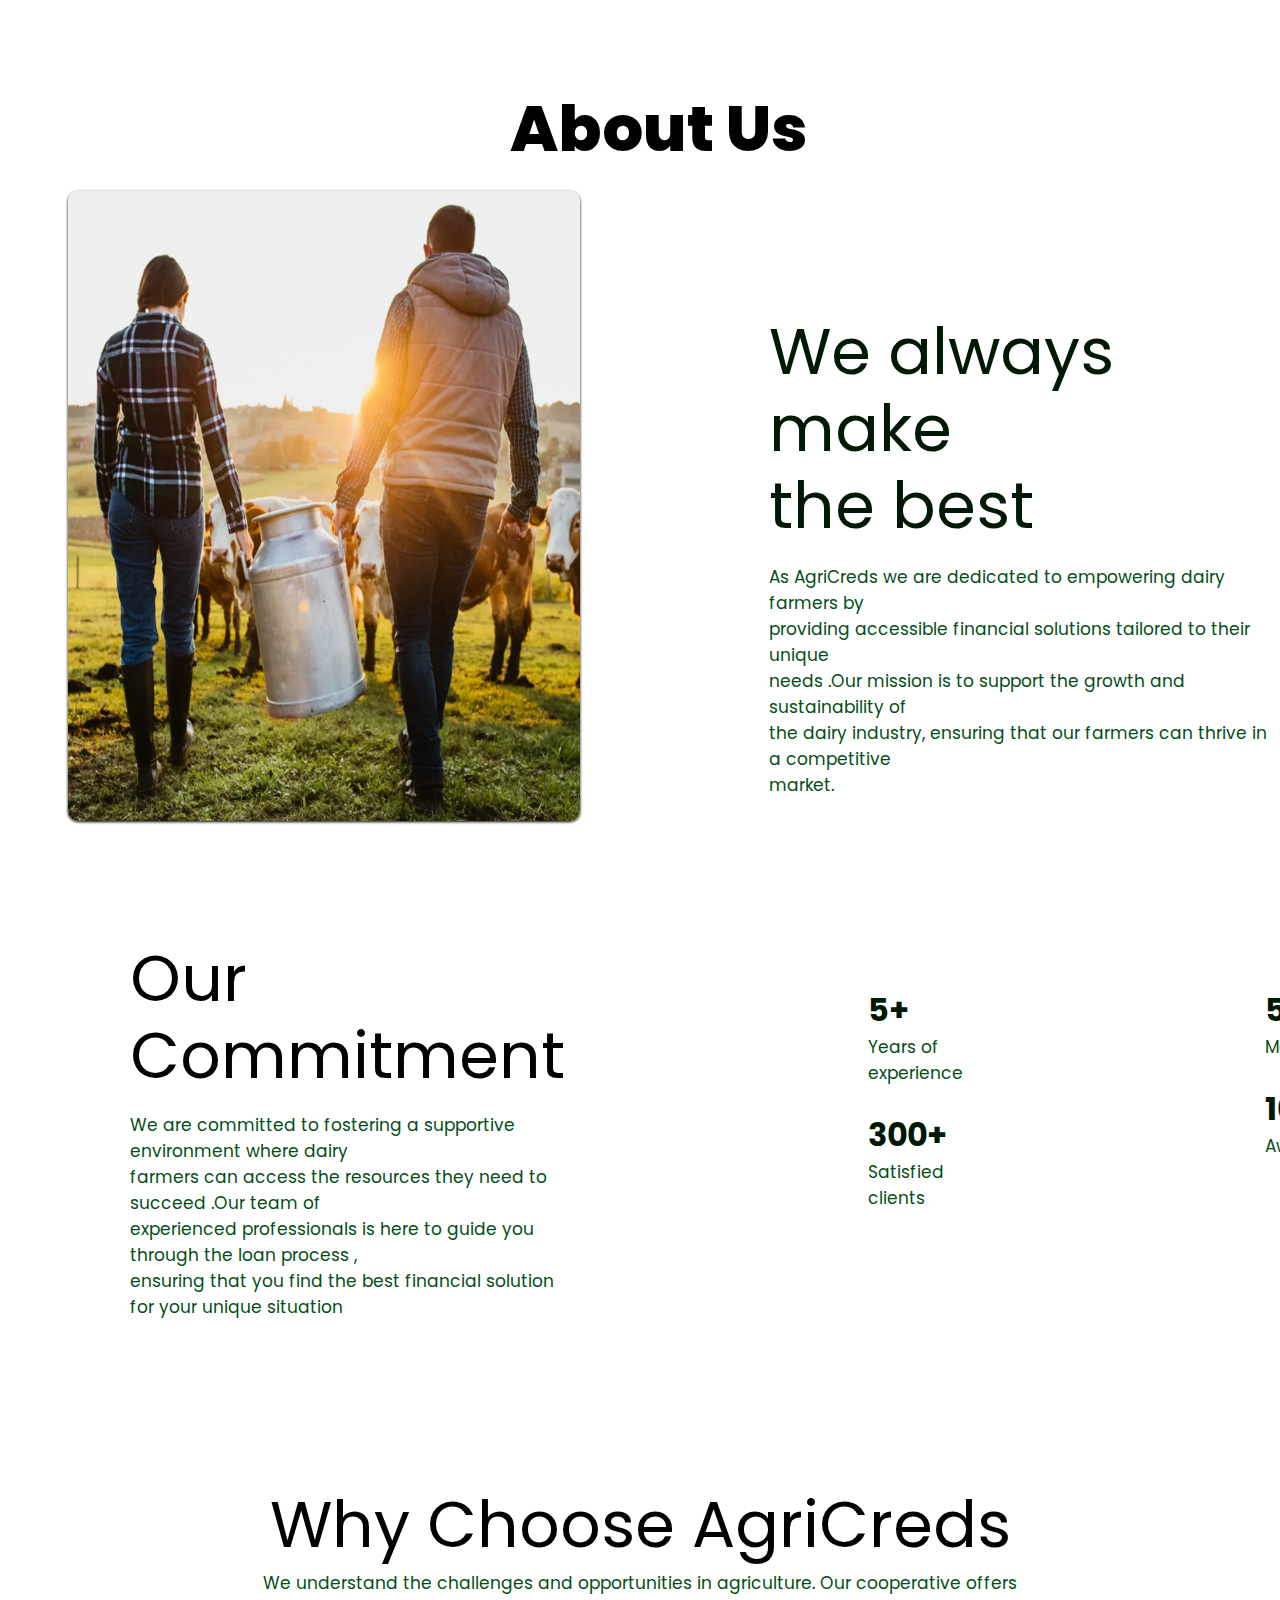
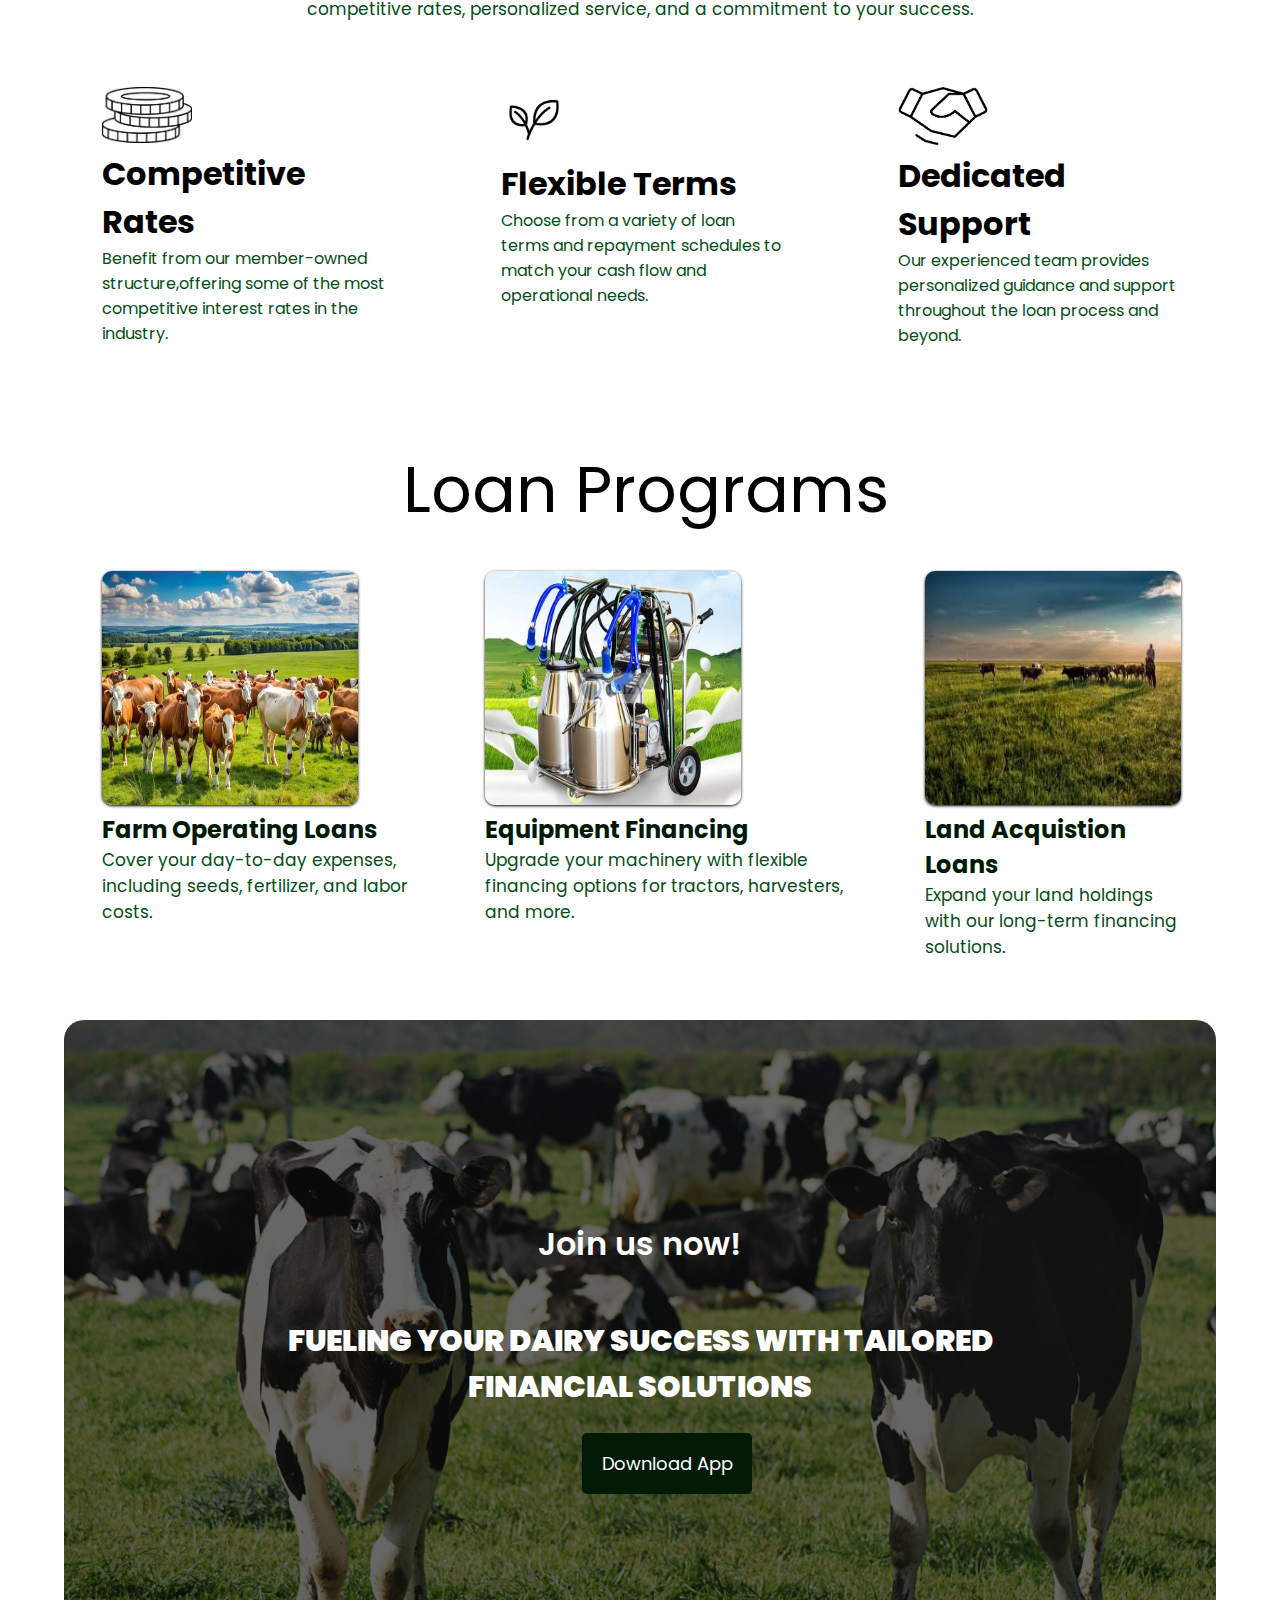
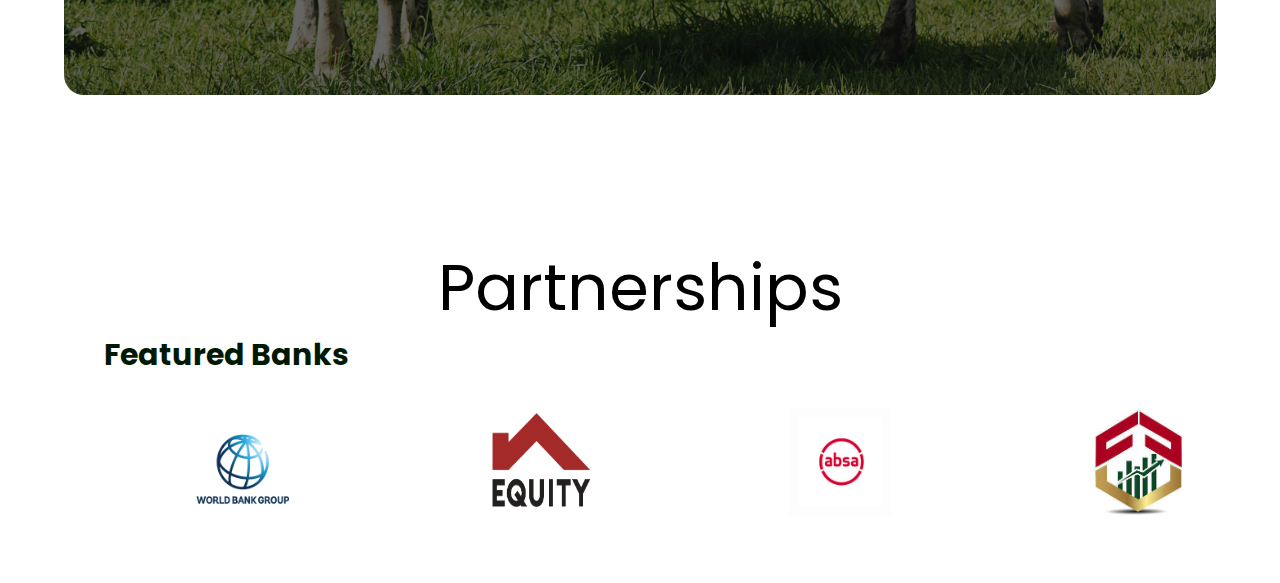
<file: about_us.html>
<!DOCTYPE html>
<html lang="en">
<head>
    <meta charset="UTF-8">
    <meta name="viewport" content="width=device-width, initial-scale=1.0">
    <title>Document</title>
    <link rel="stylesheet" href="about_us.css">
    <link rel="stylesheet" href="https://cdnjs.cloudflare.com/ajax/libs/font-awesome/4.7.0/css/font-awesome.min.css">
    <link rel="stylesheet" href="https://cdnjs.cloudflare.com/ajax/libs/font-awesome/6.7.2/css/all.min.css">
    <title>AgriCreds</title>
</head>
<body>
      
       
    <section class="about-us" id="about-us">
        <h1>About Us</h1>
        <div class="making-best">
            <div class="image">
                <img src="images/holding.webp" alt="">
            </div>
            <div class="best">
                <h2>We always make <br>the best</h2>
                <p>As AgriCreds we are dedicated to empowering dairy farmers by<br>
                    providing accessible financial solutions tailored to their unique<br>
                    needs .Our mission is to support the growth and sustainability of <br>
                    the dairy industry, ensuring that our farmers can thrive in a competitive<br> market.</p>
            </div>
        </div>
        <div class="commitment" id="commitment">
            <div class="commitments">
                <h1>Our Commitment</h1>
                <p>We are committed to fostering a supportive
                    environment where dairy<br> farmers can access
                    the resources they need to succeed .Our team
                    of<br> experienced professionals is here to guide you
                    through the loan process ,<br>ensuring that you find
                    the best financial solution for your unique situation</p>
            </div>
            <div class="experiences">
                <div class="exp1">
                    <div class="years">
                        <h2>5+</h2>
                        <p>Years of experience</p>
                    </div><br>
                    <div class="clients">
                        <h2>300+</h2>
                        <p>Satisfied clients</p>
                    </div>
                </div>
                <div class="exp2">
                    <div class="members">
                        <h2>500+</h2>
                        <p>Members</p>
                    </div><br>
                    <div class="awards">
                        <h2>10+</h2>
                        <p>Awards</p>
                    </div>
                </div>
            </div>
        </div>
    </section>
    <section class=why-chose-agricreds id="whyus">
        <div class="agricreds">
            <h1>Why Choose AgriCreds</h1>
            <p>We understand the challenges and opportunities in agriculture. Our cooperative offers <br>
                competitive rates, personalized service, and a commitment to your success.</p>
        </div>
        <div class="about">
            <div class="rates">
                <img src="images/coins.jpg" alt="">
                <div>
                    <h1>Competitive Rates</h1>
                    <p>Benefit from our member-owned structure,offering some of the most competitive
                        interest rates in the industry.</p>
                </div>
            </div>
            <div class="terms">
                <div class="leafy">
                <img src="images/leaf-like.jpg" alt="">
                </div>
                <div>
                    <h1>Flexible Terms</h1>
                    <p>Choose from a variety of loan terms and repayment schedules to match your cash flow
                        and operational needs.</p>
                </div>
            </div>
            <div class="support">
                <img src="images/hands.png" alt="">
                <div>
                    <h1>Dedicated Support</h1>
                    <p>Our experienced team provides personalized guidance and support throughout the
                        loan process and beyond.</p>
                </div>
            </div>
        </div>
    </section>
    <section class="loan-programs" id="loans">
        <h1>Loan Programs</h1>
        <div class="loan-program">
            <div class="loans">
                <img src="images/cow.jpg" alt="">
                <div class="loan">
                    <h2>Farm Operating Loans</h2>
                    <p>Cover your day-to-day expenses, including seeds, fertilizer, and labor costs.</p>
                </div>
            </div>
            <div class="financing">
                <img src="images/milking-machine.png" alt="">
                <div class="finance">
                    <h2>Equipment Financing</h2>
                    <p>Upgrade your machinery with flexible financing options for tractors, harvesters, and more.</p>
                </div>
            </div>
            <div class="land-loans">
                <img src="images/cows.jpeg" alt="">
                <div class="land-loan">
                    <h2>Land Acquistion Loans</h2>
                    <p>Expand your land holdings with our long-term financing solutions.</p>
                </div>
            </div>
        </div>
    </section>
    <section class="download-app">
        <h3>Join us now!</h3>
        <p>FUELING YOUR DAIRY SUCCESS WITH TAILORED<br>
            FINANCIAL SOLUTIONS</p>
        <button>Download App</button>
    </section>
    <section class="partnerships" id="partnership">
        <h1>Partnerships</h1>
        <h2>Featured Banks</h2>
        <div class="images">
            <img src="images/074215e7326c03b2508ceaf97ce156c4.png" alt="" width="150px">
            <img src="images/equity.png" alt="">
            <img src="images/absa.png" alt="">
            <img src="images/cooperative.jpeg" alt="">
        </div>
    </section>
</body>
</html>
</file>
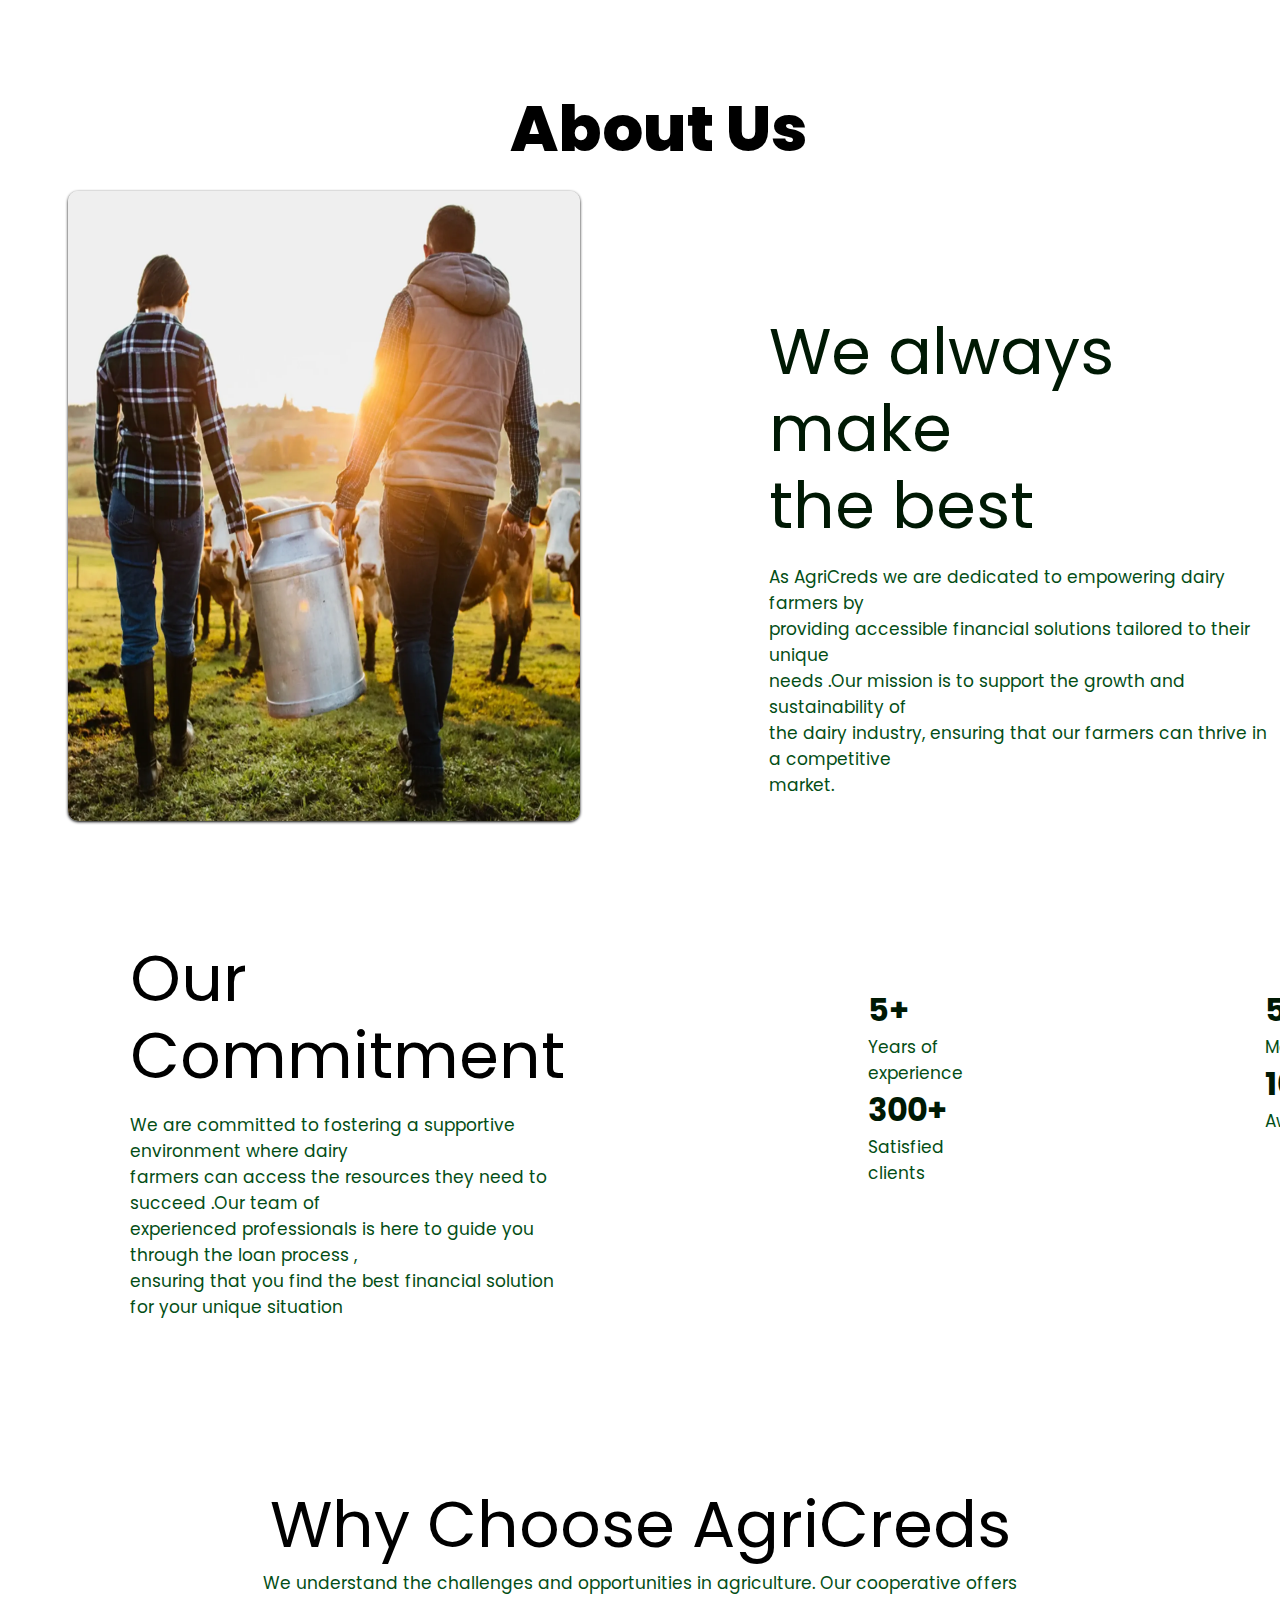
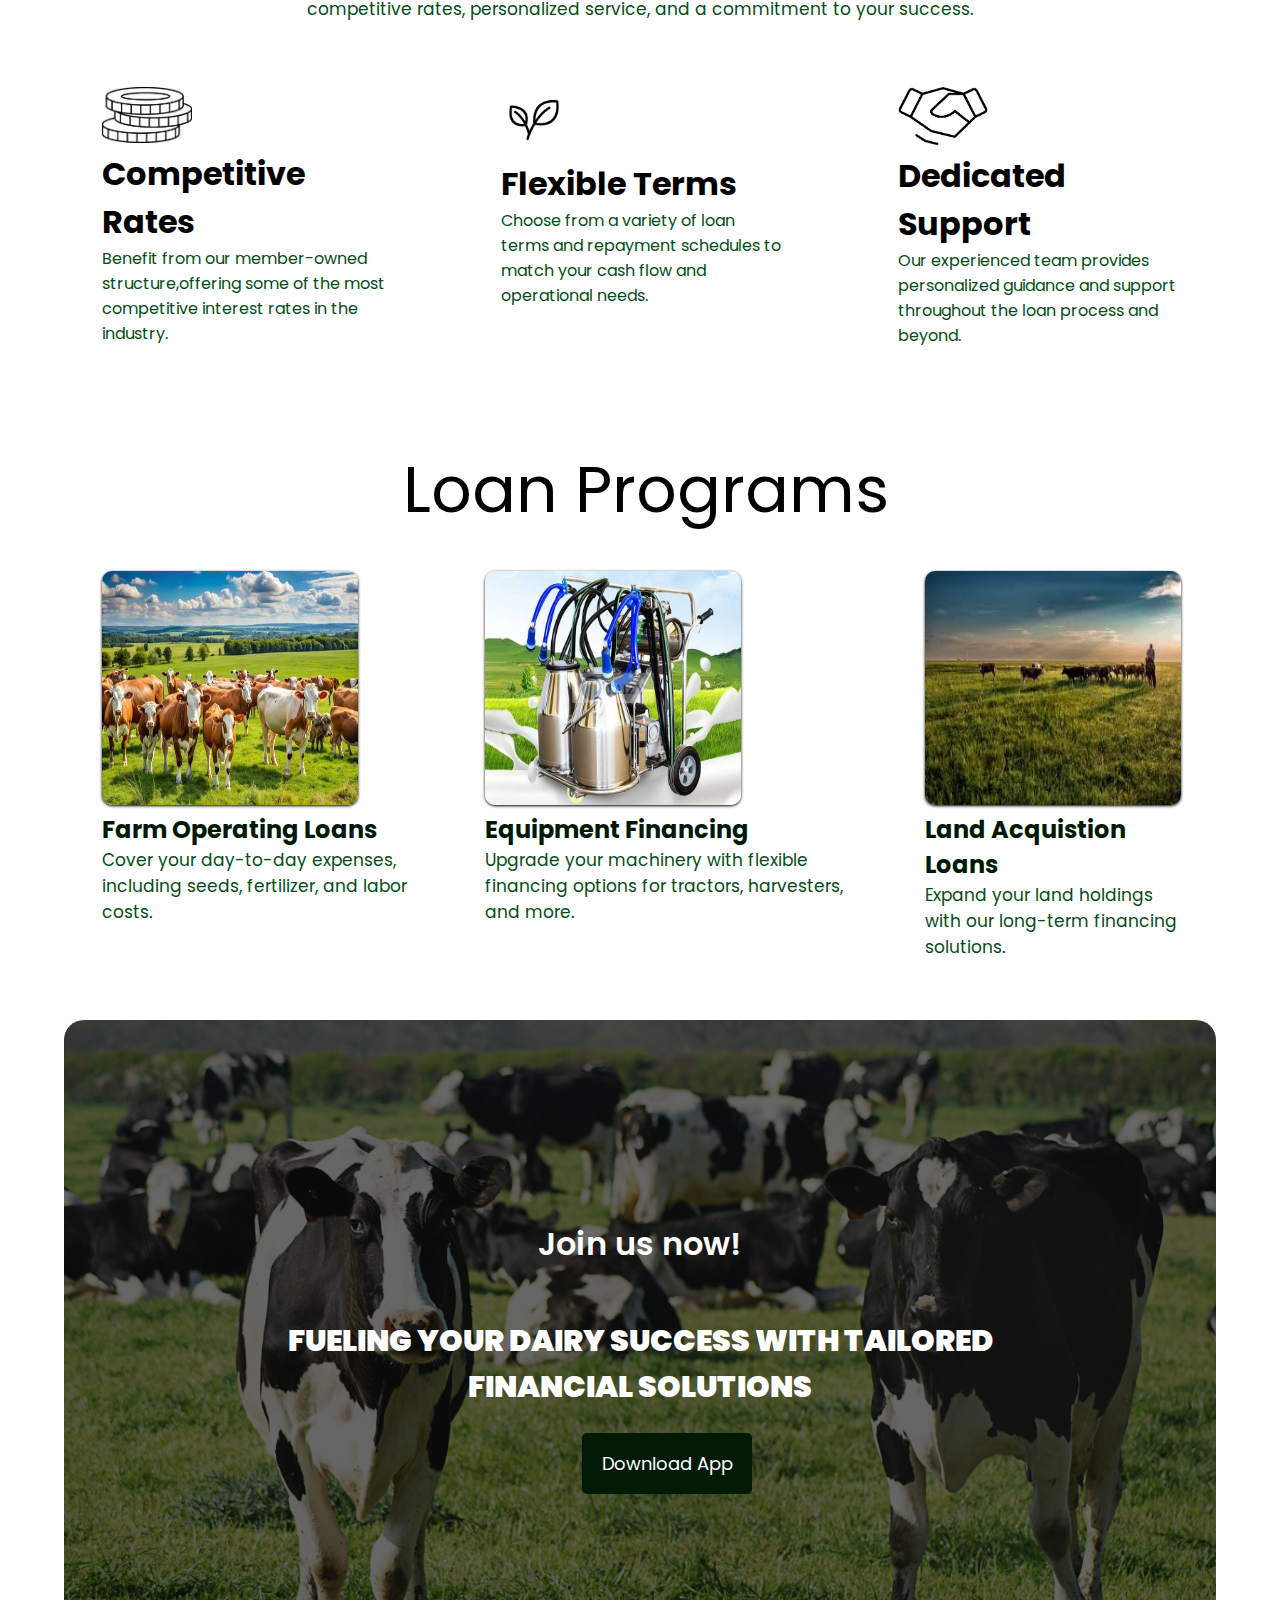
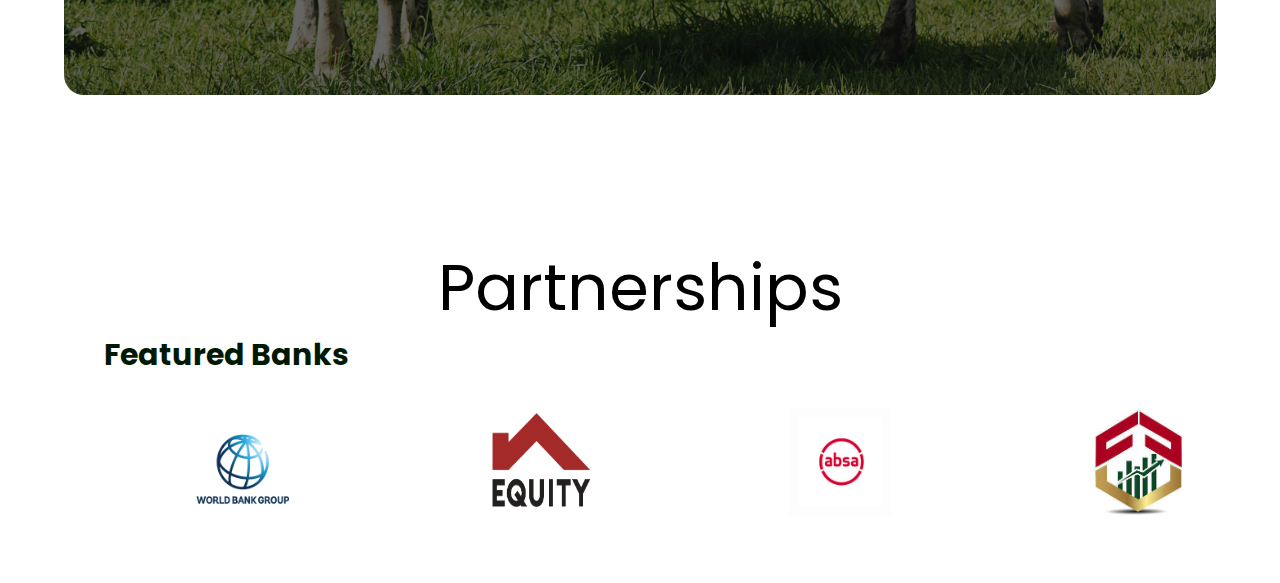
<file: aboutUs.html>
<!DOCTYPE html>
<html lang="en">
<head>
    <meta charset="UTF-8">
    <meta name="viewport" content="width=device-width, initial-scale=1.0">
    <title>Document</title>
    <link rel="stylesheet" href="aboutUs.css">
    <link rel="stylesheet" href="https://cdnjs.cloudflare.com/ajax/libs/font-awesome/4.7.0/css/font-awesome.min.css">
    <link rel="stylesheet" href="https://cdnjs.cloudflare.com/ajax/libs/font-awesome/6.7.2/css/all.min.css">
    <title>AgriCreds</title>
</head>
<body>
    <section class="about-us" id="about-us">
        <h1>About Us</h1>
        <div class="making-best">
            <div class="image">
                <img src="images/holding.webp" alt="">
            </div>
            <div class="best">
                <h2>We always make <br>the best</h2>
                <p>As AgriCreds we are dedicated to empowering dairy farmers by<br>
                    providing accessible financial solutions tailored to their unique<br>
                    needs .Our mission is to support the growth and sustainability of <br>
                    the dairy industry, ensuring that our farmers can thrive in a competitive<br> market.</p>
            </div>
        </div>
        <div class="commitment">
            <div class="commitments">
                <h1>Our Commitment</h1>
                <p>We are committed to fostering a supportive
                    environment where dairy<br> farmers can access
                    the resources they need to succeed .Our team
                    of<br> experienced professionals is here to guide you
                    through the loan process ,<br>ensuring that you find
                    the best financial solution for your unique situation</p>
            </div>
            <div class="experiences">
                <div class="exp1">
                    <div class="years">
                        <h2>5+</h2>
                        <p>Years of experience</p>
                    </div>
                    <div class="clients">
                        <h2>300+</h2>
                        <p>Satisfied clients</p>
                    </div>
                </div>
                <div class="exp2">
                    <div class="members">
                        <h2>500+</h2>
                        <p>Members</p>
                    </div>
                    <div class="awards">
                        <h2>10+</h2>
                        <p>Awards</p>
                    </div>
                </div>
            </div>
        </div>
    </section>
    <section class=why-chose-agricreds>
        <div class="agricreds">
            <h1>Why Choose AgriCreds</h1>
            <p>We understand the challenges and opportunities in agriculture. Our cooperative offers <br>
                competitive rates, personalized service, and a commitment to your success.</p>
        </div>
        <div class="about">
            <div class="rates">
                <img src="images/coins.jpg" alt="">
                <div>
                    <h1>Competitive Rates</h1>
                    <p>Benefit from our member-owned structure,offering some of the most competitive
                        interest rates in the industry.</p>
                </div>
            </div>
            <div class="terms">
                <img src="images/leaf-like.jpg" alt="">
                <div>
                    <h1>Flexible Terms</h1>
                    <p>Choose from a variety of loan terms and repayment schedules to match your cash flow
                        and operational needs.</p>
                </div>
            </div>
            <div class="support">
                <img src="images/hands.png" alt="">
                <div>
                    <h1>Dedicated Support</h1>
                    <p>Our experienced team provides personalized guidance and support throughout the
                        loan process and beyond.</p>
                </div>
            </div>
        </div>
    </section>
    <section class="loan-programs">
        <h1>Loan Programs</h1>
        <div class="loan-program">
            <div class="loans">
                <img src="images/cow.jpg" alt="">
                <div class="loan">
                    <h2>Farm Operating Loans</h2>
                    <p>Cover your day-to-day expenses, including seeds, fertilizer, and labor costs.</p>
                </div>
            </div>
            <div class="financing">
                <img src="images/milking-machine.png" alt="">
                <div class="finance">
                    <h2>Equipment Financing</h2>
                    <p>Upgrade your machinery with flexible financing options for tractors, harvesters, and more.</p>
                </div>
            </div>
            <div class="land-loans">
                <img src="images/cows.jpeg" alt="">
                <div class="land-loan">
                    <h2>Land Acquistion Loans</h2>
                    <p>Expand your land holdings with our long-term financing solutions.</p>
                </div>
            </div>
        </div>
    </section>
    <section class="download-app">
        <h3>Join us now!</h3>
        <p>FUELING YOUR DAIRY SUCCESS WITH TAILORED<br>
            FINANCIAL SOLUTIONS</p>
        <button>Download App</button>
    </section>
    <section class="partnerships">
        <h1>Partnerships</h1>
        <h2>Featured Banks</h2>
        <div class="images">
            <img src="images/074215e7326c03b2508ceaf97ce156c4.png" alt="" width="150px">
            <img src="images/equity.png" alt="">
            <img src="images/absa.png" alt="">
            <img src="images/cooperative.jpeg" alt="">
        </div>
    </section>
</body>
</html>
</file>
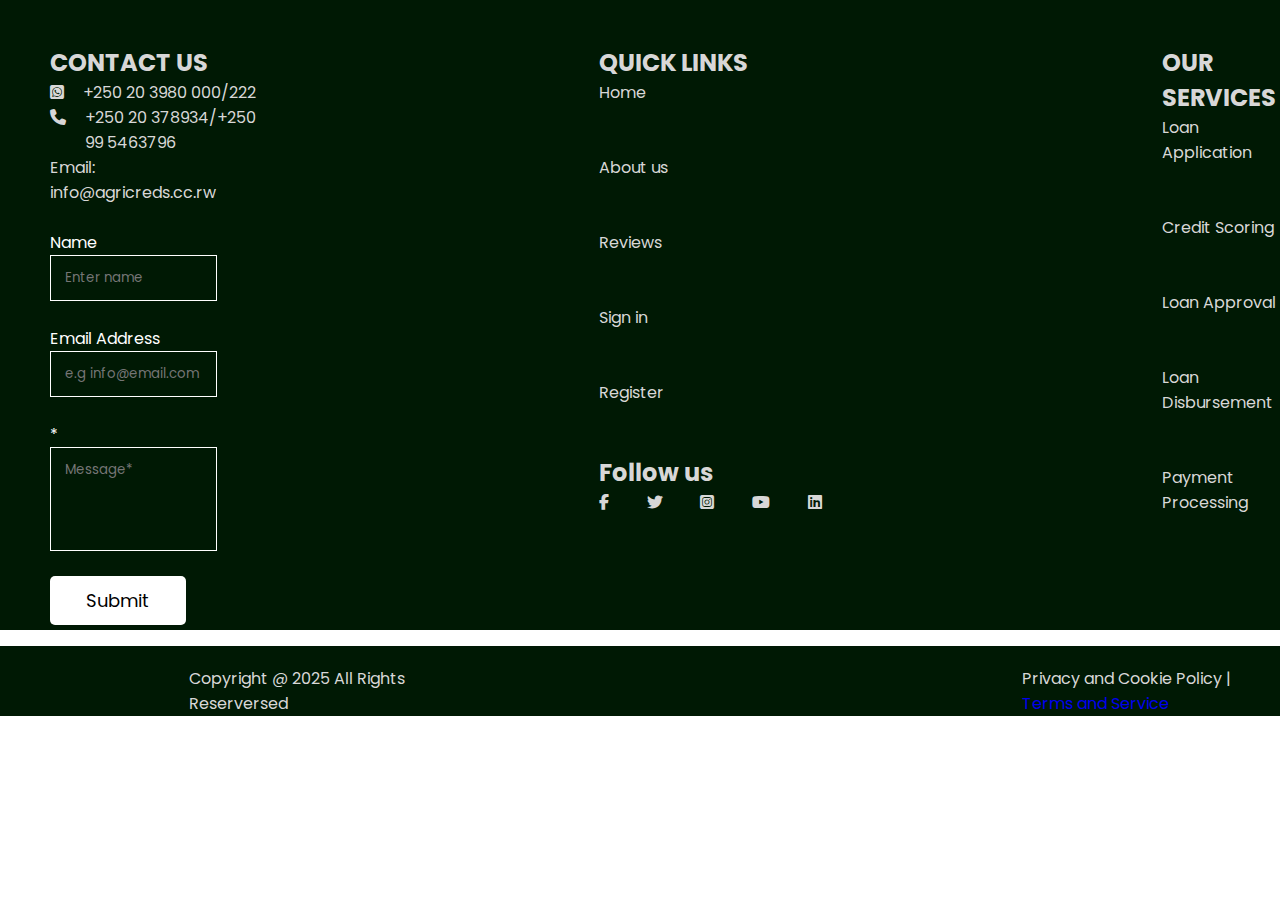
<file: contactus.html>
<!DOCTYPE html>
<html lang="en">
<head>
    <meta charset="UTF-8">
    <meta name="viewport" content="width=device-width, initial-scale=1.0">
    <link rel="stylesheet" href="contactus.css">
    <link rel="stylesheet" href="https://cdnjs.cloudflare.com/ajax/libs/font-awesome/4.7.0/css/font-awesome.min.css">
    <link rel="stylesheet" href="https://cdnjs.cloudflare.com/ajax/libs/font-awesome/6.7.2/css/all.min.css">
    <title>AgriCreds</title>
</head>
<body>
     <footer class="foot" id="footer">
        <div class="ally">
            <div class="contactus">
                <h2>CONTACT US</h2>
                <span id="whasap">
                    <p><i class="fa-brands fa-square-whatsapp"></i></i></p>
                    <p>+250 20 3980 000/222</p>
                </span>
                <span id="phone">
                    <p><i class="fa-solid fa-phone"></i></i></p>
                    <p>+250 20 378934/+250 99 5463796</p>
                </span>
                <p>Email: info@agricreds.cc.rw</p><br>
                <form class="form">
                    <label for="name">Name</label><br>
                    <input id="name" type="text" placeholder="Enter name "><br><br>
                    <label for="email">Email Address</label><br>
                    <input id="email" type="email" placeholder="e.g info@email.com"><br><br>
                    <label for="message">*</label><br>
                    <input id="message" type="text" placeholder="Message*"><br><br>
                    <div class="submit-button">
                        <button type="button">Submit</button>
                    </div>
                </form>
            </div>

            <div class="links">
                <h2>QUICK LINKS</h2>
                <p>Home<br><br><br>
                    About us<br><br><br>
                    Reviews <br><br><br>
                    Sign in<br><br><br>
                    Register
                </p><br><br>


                <h2>Follow us</h2>
                <div class="socialicons">
                    <p><i class="fa-brands fa-facebook-f"></i></p>
                    <p><i class="fa-brands fa-twitter"></i></p>
                    <p><i class="fa-brands fa-square-instagram"></i></p>
                    <p><i class="fa-brands fa-youtube"></i></p>
                    <p><i class="fa-brands fa-linkedin"></i></p>
                </div>
            </div>

            <div class="services">
                <h2>OUR SERVICES</h2>
                <p>Loan Application<br><br><br>
                    Credit Scoring<br><br><br>
                    Loan Approval<br><br><br>
                    Loan Disbursement<br><br><br>
                    Payment Processing</p>
            </div>
        </div>
        <div class="bottom">
            <p>Copyright @ 2025 All Rights Reserversed</p>
            <img>
            <p>Privacy and Cookie Policy | <a
                    href="https://www.safaricom.co.ke/media-center-landing/terms-and-conditions/terms-and-conditions-for-customer-dtb-digifarm-loan">Terms
                    and Service</a></p>
        </div>
         <script src="script.js"></script>
    </footer>
</body>
</html>
</file>
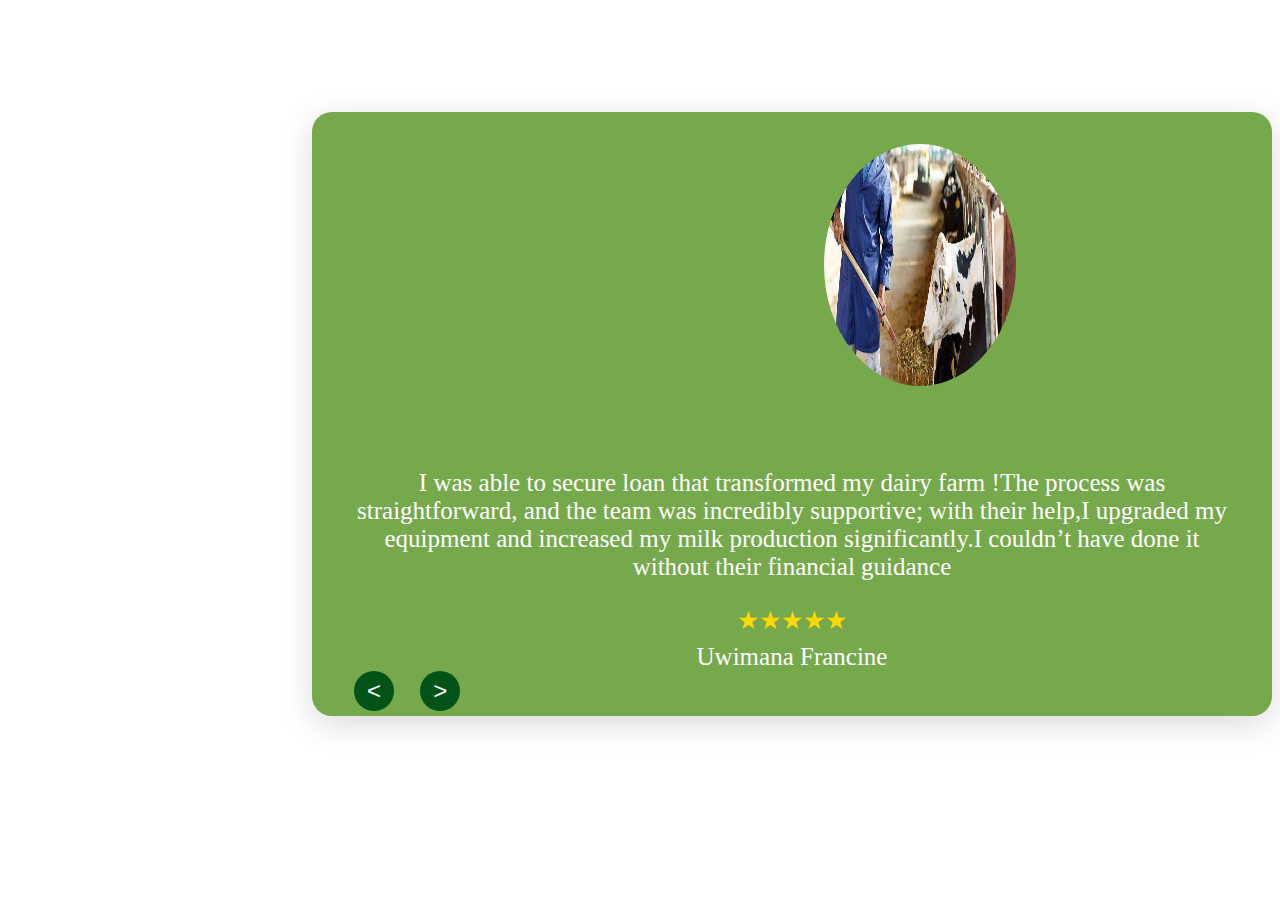
<file: review.html>
<!DOCTYPE html>
<html lang="en">

<head>
    <meta charset="UTF-8">
    <meta name="viewport" content="width=device-width, initial-scale=1.0">
    <title>Document</title>
    <link rel="stylesheet" href="review.css">
    <link rel="stylesheet" href="https://cdnjs.cloudflare.com/ajax/libs/font-awesome/4.7.0/css/font-awesome.min.css">
    <link rel="stylesheet" href="https://cdnjs.cloudflare.com/ajax/libs/font-awesome/6.7.2/css/all.min.css">
    <title>Reviews</title>
</head>

<body>
    
    <div class="testimonial-slider">
        <div class="avatar"><img src="images/farmer.jpg" ></div>
        <div class="testimonial active">
            <p class="review-text">I was able to  secure loan that transformed  my dairy farm !The process was straightforward, and the team was incredibly supportive; with their help,I upgraded my equipment and increased my milk production significantly.I couldn’t have done it without their financial guidance</p>
            <div class="stars">★★★★★</div>
            <span class="reviewer">Uwimana Francine</span>
        </div>
        <div class="testimonial">
            <p class="review-text">The cooperative kept me informed about all loan terms...</p>
            <div class="stars">★★★★☆</div>
            <span class="reviewer">Ndahayo Innocent</span>
        </div>
        <div class="slider-nav">
            <button class="prev">&lt;</button>
            <button class="next">&gt;</button>
        </div>
    </div>
    <script src="review.js"></script>
</body>

</html>
</file>
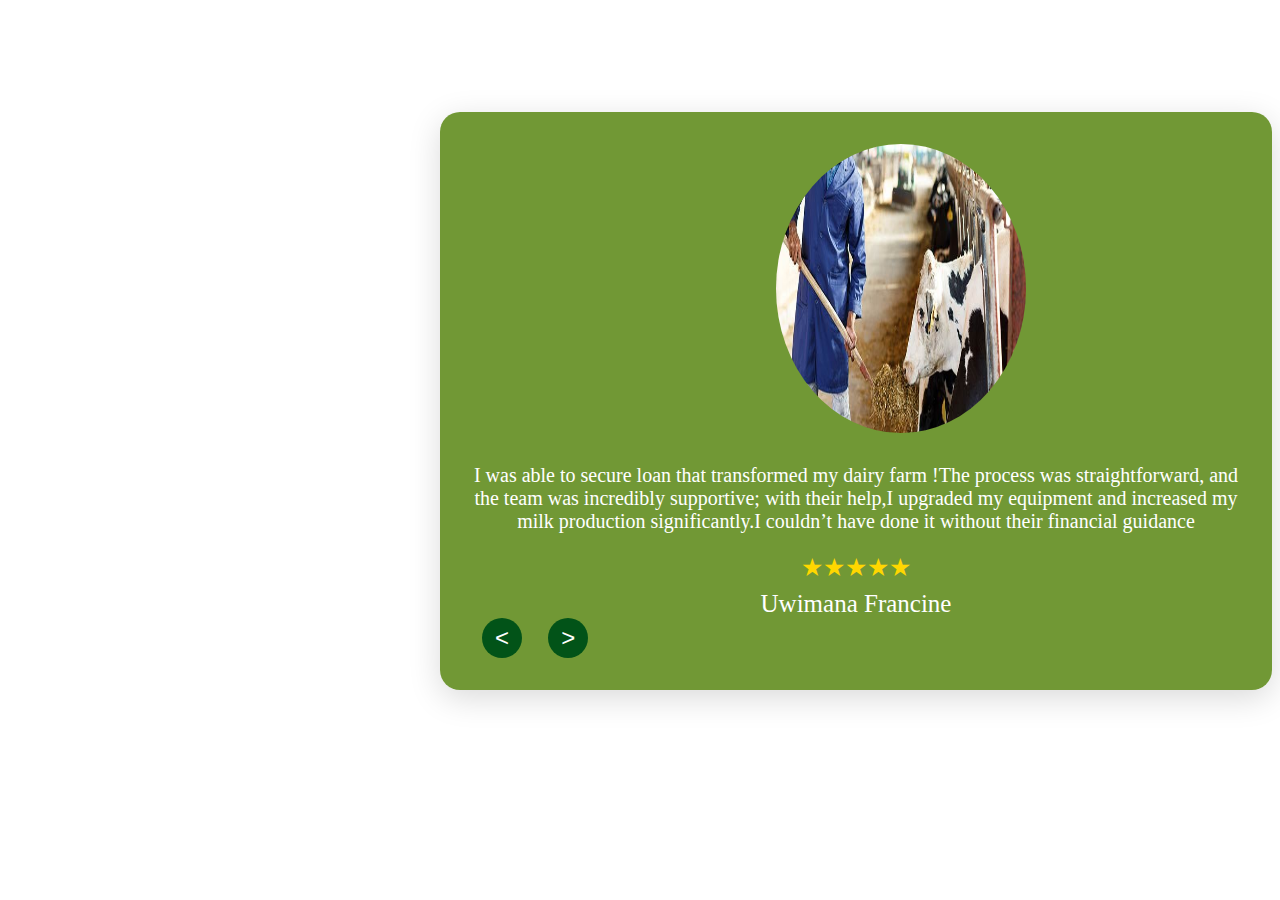
<file: reviews.html>
<!DOCTYPE html>
<html lang="en">

<head>
    <meta charset="UTF-8">
    <meta name="viewport" content="width=device-width, initial-scale=1.0">
    <title>Document</title>
    <link rel="stylesheet" href="reviews.css">
    <link rel="stylesheet" href="https://cdnjs.cloudflare.com/ajax/libs/font-awesome/4.7.0/css/font-awesome.min.css">
    <link rel="stylesheet" href="https://cdnjs.cloudflare.com/ajax/libs/font-awesome/6.7.2/css/all.min.css">
    <title>Reviews</title>
</head>

<body>
    
    <div class="testimonial-slider">
        <div class="avatar"><img src="images/farmer.jpg" ></div>
        <div class="testimonial active">
            <p class="review-text">I was able to  secure loan that transformed  my dairy farm !The process was straightforward, and the team was incredibly supportive; with their help,I upgraded my equipment and increased my milk production significantly.I couldn’t have done it without their financial guidance</p>
            <div class="stars">★★★★★</div>
            <span class="reviewer">Uwimana Francine</span>
        </div>
        <div class="testimonial">
            <p class="review-text">The cooperative kept me informed about all loan terms...</p>
            <div class="stars">★★★★☆</div>
            <span class="reviewer">Ndahayo Innocent</span>
        </div>
        <div class="slider-nav">
            <button class="prev">&lt;</button>
            <button class="next">&gt;</button>
        </div>
    </div>
    <script src="reviews.js"></script>
</body>

</html>
</file>
<file: about_us.css>
@import url('https://fonts.googleapis.com/css2?family=Poppins:wght@200;300;400;500;600;700&display=swap');
* {
    margin: 0;
    padding: 0;
    box-sizing: border-box;
    font-family: 'Poppins', sans-serif;
    text-decoration: none;
}



.container {
    background-image: linear-gradient(rgba(0, 0, 0.5), rgba(0, 0, 0.5))url('images/black-white-spotty-cows-farm.jpg');
    background-repeat: no-repeat;
    height: 100vh;
    background-color: rgba(0, 0, 0, 0.9);
    background-blend-mode: darken;
    opacity: 10px;
}
.about-us h1 {
    font-weight: 800;
    font-size: 64px;
    line-height: 77px;
    text-align: center;
}
.about-us {
    margin-top: 7%;
    margin-left: 3%;
    padding-bottom: 40px;
}
.image img {
    border-radius: 10px;
    opacity: 50% black;
    box-shadow: 0 1px 3px black;
}
.best {
    margin-top: 10%;
}
.best h2 {
    font-size: 64px;
    font-weight: normal;
    text-align: left;
    margin-bottom: 4%;
    line-height: 77px;
    color: #001904;
}
.best p {
    text-align: left;
    font-size: 17px;
}
.making-best {
    display: flex;
    gap: 5cm;
    margin-top: 2%;
    margin-bottom: 5%;
    padding-left: 30px;
}
.making-best p {
    color: #034E16;
}
.commitment {
    display: flex;
    padding-left: 30px;
    gap: 8cm;
    margin-left: 5%;
    margin-top: 9%;
    margin-bottom: 7%;
}
.commitments h1 {
    font-size: 64px;
    font-weight: normal;
    text-align: left;
    margin-bottom: 4%;
    line-height: 77px;
}
.commitment p {
    color: #034E16;
    text-align: left;
    font-size: 17px;
}
.experiences h2 {
    font-size: xx-large;
    color: #001904;
}
.why-chose-agricreds {
    align-items: center;
    margin-bottom: 8%;
}
.agricreds {
    text-align: center;
    /* margin-bottom: 7%; */
    padding-top: 40px;
    padding-bottom: 60px;
}
.agricreds h1 {
    font-size: 64px;
    font-weight: normal;
    text-align: center;
    margin-bottom: 0.5%;
    line-height: 77px;
}
.agricreds p {
    color: #034E16;
    font-size: 17px;
}
.about {
    display: flex;
    /* padding-left: 60px; */
    margin-left: 8%;
    margin-right: 8%;
    gap: 3cm;
}
.about p {
    color: #034E16;
    font-size: 16px;
}
.about {
    padding-top: 5px;
}
.rates img {
    width: 90px;
}
.terms img {
    width: 66px;
}
.support img {
    width: 90px;
}
.loan-program {
    display: flex;
    gap: 2cm;
    color: #001904;
}
.loan-program h2 {
    color: #001904;
}
.loan-program p {
    font-size: 17px;
}
.loan-programs {
    margin-left: 8%;
    margin-right: 7%;
    margin-top: 7%;
    padding-bottom: 60px;
}
.loan-programs p {
    color: #034E16;
}
.loan-program img {
    width: 20vw;
    height: 26vh;
    border-radius: 10px;
    opacity: 50% black;
    box-shadow: 0 1px 3px black;
}
.download-app {
    background-image: url(images/monika-kubala-OpMfiq8nPI0-unsplash.jpg);
    background-size: cover;
    background-repeat: no-repeat;
    height: 75vh;
    background-position: center;
    margin-left: 5%;
    margin-right: 5%;
    border-radius: 20px;
    background-color: rgba(0, 0, 0, 0.6);
    background-blend-mode: darken;
    opacity: 50px black;
}
.download-app h3 {
    text-align: center;
    color: white;
    padding-top: 200px;
    font-size: xx-large;
    font-weight: 600;
}
.download-app p {
    text-align: center;
    padding-top: 50px;
    font-size: 30px;
    font-weight: 1000;
    color: white;
}
.download-app button {
    margin-top: 2%;
    padding: 17px;
    width: 170px;
    background-color: #011A05;
    color: white;
    border: none;
    border-radius: 5px;
    margin-left: 45%;
    font-size: large;
}
.container {
    background-image: url(images/black-white-spotty-cows-farm.jpg);
    background-color: rgba(0, 0, 0, 0.7);
    background-blend-mode: darken;
    background-size: cover;
    height: 100vh;
}
.image img {
    width: 40vw;
    height: 70vh;
}
.experiences {
    margin-top: 4%;
    display: flex;
    gap: 8cm;
}
.images img {
    width: 8vw;
    height: 12vh;
    margin-left: 15%;
}
.partnerships h1 {
    font-size: 64px;
    font-weight: normal;
    text-align: center;
    margin-bottom: 0.5%;
    line-height: 77px;
}
.partnerships h2 {
    padding-left: 40px;
    padding-bottom: 30px;
    font-size: 30px;
    color: #001904;
    margin-left: 5%;
}
.partnerships {
    margin-top: 12%;
    padding-bottom: 60px;
}
.loan-programs h1 {
    font-size: 64px;
    font-weight: normal;
    text-align: center;
    margin-bottom: 4%;
    line-height: 77px;
}

  




@media screen and (min-width: 320px) and (max-width: 857px) {
    nav .menu {
        display: grid;
        align-items: center;
        justify-content: space-between;
    }
    .making-best {
        display: grid;
        gap: 5cm;
        margin-top: 2%;
        margin-bottom: 5%;
        padding-left: 30px;
    }
    .commitment {
        display: grid;
        padding-left: 30px;
        gap: 5cm;
    }
    .bigContainer h1 {
        font-size: 28px;
        color: white;
        text-align: left;
    }
}
</file>
<file: aboutUs.css>
@import url('https://fonts.googleapis.com/css2?family=Poppins:wght@200;300;400;500;600;700&display=swap');
* {
    margin: 0;
    padding: 0;
    box-sizing: border-box;
    font-family: 'Poppins', sans-serif;
    text-decoration: none;
}



.container {
    background-image: linear-gradient(rgba(0, 0, 0.5), rgba(0, 0, 0.5))url('images/black-white-spotty-cows-farm.jpg');
    background-repeat: no-repeat;
    height: 100vh;
    background-color: rgba(0, 0, 0, 0.9);
    background-blend-mode: darken;
    opacity: 10px;
}
.about-us h1 {
    font-weight: 800;
    font-size: 64px;
    line-height: 77px;
    text-align: center;
}
.about-us {
    margin-top: 7%;
    margin-left: 3%;
    padding-bottom: 40px;
}
.image img {
    border-radius: 10px;
    opacity: 50% black;
    box-shadow: 0 1px 3px black;
}
.best {
    margin-top: 10%;
}
.best h2 {
    font-size: 64px;
    font-weight: normal;
    text-align: left;
    margin-bottom: 4%;
    line-height: 77px;
    color: #001904;
}
.best p {
    text-align: left;
    font-size: 17px;
}
.making-best {
    display: flex;
    gap: 5cm;
    margin-top: 2%;
    margin-bottom: 5%;
    padding-left: 30px;
}
.making-best p {
    color: #034E16;
}
.commitment {
    display: flex;
    padding-left: 30px;
    gap: 8cm;
    margin-left: 5%;
    margin-top: 9%;
    margin-bottom: 7%;
}
.commitments h1 {
    font-size: 64px;
    font-weight: normal;
    text-align: left;
    margin-bottom: 4%;
    line-height: 77px;
}
.commitment p {
    color: #034E16;
    text-align: left;
    font-size: 17px;
}
.experiences h2 {
    font-size: xx-large;
    color: #001904;
}
.why-chose-agricreds {
    align-items: center;
    margin-bottom: 8%;
}
.agricreds {
    text-align: center;
    /* margin-bottom: 7%; */
    padding-top: 40px;
    padding-bottom: 60px;
}
.agricreds h1 {
    font-size: 64px;
    font-weight: normal;
    text-align: center;
    margin-bottom: 0.5%;
    line-height: 77px;
}
.agricreds p {
    color: #034E16;
    font-size: 17px;
}
.about {
    display: flex;
    /* padding-left: 60px; */
    margin-left: 8%;
    margin-right: 8%;
    gap: 3cm;
}
.about p {
    color: #034E16;
    font-size: 16px;
}
.about {
    padding-top: 5px;
}
.rates img {
    width: 90px;
}
.terms img {
    width: 66px;
}
.support img {
    width: 90px;
}
.loan-program {
    display: flex;
    gap: 2cm;
    color: #001904;
}
.loan-program h2 {
    color: #001904;
}
.loan-program p {
    font-size: 17px;
}
.loan-programs {
    margin-left: 8%;
    margin-right: 7%;
    margin-top: 7%;
    padding-bottom: 60px;
}
.loan-programs p {
    color: #034E16;
}
.loan-program img {
    width: 20vw;
    height: 26vh;
    border-radius: 10px;
    opacity: 50% black;
    box-shadow: 0 1px 3px black;
}
.download-app {
    background-image: url(images/monika-kubala-OpMfiq8nPI0-unsplash.jpg);
    background-size: cover;
    background-repeat: no-repeat;
    height: 75vh;
    background-position: center;
    margin-left: 5%;
    margin-right: 5%;
    border-radius: 20px;
    background-color: rgba(0, 0, 0, 0.6);
    background-blend-mode: darken;
    opacity: 50px black;
}
.download-app h3 {
    text-align: center;
    color: white;
    padding-top: 200px;
    font-size: xx-large;
    font-weight: 600;
}
.download-app p {
    text-align: center;
    padding-top: 50px;
    font-size: 30px;
    font-weight: 1000;
    color: white;
}
.download-app button {
    margin-top: 2%;
    padding: 17px;
    width: 170px;
    background-color: #011A05;
    color: white;
    border: none;
    border-radius: 5px;
    margin-left: 45%;
    font-size: large;
}
.container {
    background-image: url(images/black-white-spotty-cows-farm.jpg);
    background-color: rgba(0, 0, 0, 0.7);
    background-blend-mode: darken;
    background-size: cover;
    height: 100vh;
}
.image img {
    width: 40vw;
    height: 70vh;
}
.experiences {
    margin-top: 4%;
    display: flex;
    gap: 8cm;
}
.images img {
    width: 8vw;
    height: 12vh;
    margin-left: 15%;
}
.partnerships h1 {
    font-size: 64px;
    font-weight: normal;
    text-align: center;
    margin-bottom: 0.5%;
    line-height: 77px;
}
.partnerships h2 {
    padding-left: 40px;
    padding-bottom: 30px;
    font-size: 30px;
    color: #001904;
    margin-left: 5%;
}
.partnerships {
    margin-top: 12%;
    padding-bottom: 60px;
}
.loan-programs h1 {
    font-size: 64px;
    font-weight: normal;
    text-align: center;
    margin-bottom: 4%;
    line-height: 77px;
}

  




@media screen and (min-width: 320px) and (max-width: 857px) {
    nav .menu {
        display: grid;
        align-items: center;
        justify-content: space-between;
    }
    .making-best {
        display: grid;
        gap: 5cm;
        margin-top: 2%;
        margin-bottom: 5%;
        padding-left: 30px;
    }
    .commitment {
        display: grid;
        padding-left: 30px;
        gap: 5cm;
    }
    .bigContainer h1 {
        font-size: 28px;
        color: white;
        text-align: left;
    }
}
</file>
<file: contactus.css>
@import url('https://fonts.googleapis.com/css2?family=Poppins:wght@200;300;400;500;600;700&display=swap');
* {
    margin: 0;
    padding: 0;
    box-sizing: border-box;
    font-family: 'Poppins', sans-serif;
    text-decoration: none;
}
.contactus {
    font-size: medium;

}

.foot {
    background-color: #001904;
    color: rgb(216, 215, 215);
    margin: 0px;
    height: 70vh;
    padding-top: 45px;
}

.ally {
    display: flex;
    gap: 9cm;
    padding-left: 50px;

}

.socialicons {
    display: flex;
    gap: 1cm;

}

.bottom {
    display: flex;
    gap: 8cm;
    font-size: medium;
    padding-top: 20px;
    border-top: solid 1px white;
    margin-bottom: 4%;
    background-color: #001904;
    padding-left: 5cm;
}

.services {
    font-size: medium;
}

.links {
    font-size: medium;
}

.form {
    padding-bottom: 20px;

    label {
        color: white
    }

    input {
        width: 80%;
        padding: 12px 14px;
        background-color: #001904;
        color: white;
        border: solid 1px white;
        transition: border-color 60s ease;
    }

    label {
        font-size: medium;

    }


}

.submit-button button {
    background: none;
    border: none;
    background-color: white;
    width: 65%;
    color: black;
    padding: 11px 15px;
    border-radius: 5px;
    cursor: pointer;
    font-size: large;
}

#message {
    padding-bottom: 70px;
}

#whasap {
    display: flex;
    gap: 0.5cm;
}

#phone {
    display: flex;
    gap: 0.5cm;
}
</file>
<file: review.css>
.review-icons-image {
    display: flex;
    justify-content: space-around;
    margin-top: 40px;

    .review-image {
        position: absolute;
        overflow: visible;


    }

    .left-icon i {
        color: white;
        margin-top: 330px;
        background-color: #001904;
        padding: 20px;
        border-radius: 50px;
        width: 100%;

    }

    .right-icon i {
        color: white;
        margin-top: 330px;
        background-color: #001904;
        padding: 20px;
        border-radius: 50px;
        width: 100%;
    }

    .review {
        margin-top: 7%;
        width: 25%;
        background-color: #001904;
        color: white;
        padding: 50px;
        font-size: 17px;
        border-radius: 20px;
    }
}

.revews {
    margin-top: 7%;
    margin-bottom: 7%;

}

.revews h1 {
    font-size: 64px;
    font-weight: normal;
    text-align: center;
    margin-bottom: 0.2%;
    line-height: 77px;
}
.testimonial-slider {
    height: 60vh;
    font-size: 25px;
    background: #76A94C;
    border-radius: 20px;
    box-shadow: 0 8px 32px rgba(0, 0, 0, 0.15);
    padding: 2rem;
    max-width: 1200px;
    margin-top: 7rem;
    margin-bottom: 7rem;
    margin-left: 19rem;
    position: relative;
    p{
        color: white;
        font-size: 25px;
    }
    span{
        color: white;
    }
}

.testimonial {
    display: none;
    text-align: center;
    transition: opacity 0.6s;
}

.testimonial.active {
    padding-top: 100px;
    display: block;
    opacity: 1;
}

.avatar {
    width: 10px;
    height: 200px;
    border-radius: 50%;
    margin-left: 30rem;
    img{
        border-radius: 60%;
        position: absolute;
        width: 20%;
        height: 40%;
    }

}

.stars {
    color: gold;
    margin: 0.5rem 0;
}

.slider-nav button {
    background: #025318;
    color: white;
    border: none;
    border-radius: 50%;
    width: 40px;
    height: 40px;
    margin: 0 10px;
    font-size: 1.5rem;
    cursor: pointer;
    transition: background 0.3s;
}

.slider-nav button:hover {
    background: #b8ac05;
}

.review-text {
    font-size: 20px;
}
h1{
    text-align: center;
    color: #025318;
    font-size: 50px;
}


@media (min-width: 1200px) {
  .testimonial-slider {
    max-width: 1200px;
    margin-left: 19rem; 
  }

  .avatar {
    margin-left: 30rem;
    img {
      width: 20%;
      height: 40%;
    }
  }
}


@media (max-width: 1199px) and (min-width: 768px) {
  .testimonial-slider {
    max-width: 90%;
    margin-left: auto;
    margin-right: auto;
    height: 50vh;
    font-size: 20px;
    padding: 1.5rem;
  }

  .avatar {
    margin-left: auto;
    margin-right: auto;
    width: 100px;
    height: 150px;
    img {
      position: relative;
      width: 40%;
      height: auto;
      border-radius: 50%;
    }
  }

  .review-text {
    font-size: 18px;
  }

  h1 {
    font-size: 40px;
  }
}

@media (max-width: 767px) {
  .testimonial-slider {
    max-width: 95%;
    margin: 3rem auto;
    height: auto;
    font-size: 16px;
    padding: 1rem;
  }

  .avatar {
    margin-left: 80px;
    margin-right: auto;
    width: 80px;
    height: 120px;
    img {
      position: relative;
      width: 250%;
      height: 150%;
      border-radius: 50%;
    }
  }

  .review-text {
    font-size: 16px;
    padding: 0 10px;
  }

  .stars {
    font-size: 18px;
  }

  .slider-nav button {
    width: 35px;
    height: 35px;
    font-size: 1.2rem;
    margin: 0 5px;
  }

  h1 {
    font-size: 32px;
    padding: 0 10px;
  }

  .review {
    width: 90%;
    padding: 20px;
    margin-top: 20px;
  }

  .left-icon i,
  .right-icon i {
    margin-top: 200px;
    padding: 15px;
  }
}
</file>
<file: reviews.css>
.review-icons-image {
    display: flex;
    justify-content: space-around;
    margin-top: 40px;

    .review-image {
        position: absolute;
        overflow: visible;


    }

    .left-icon i {
        color: white;
        margin-top: 330px;
        background-color: #001904;
        padding: 20px;
        border-radius: 50px;
        width: 100%;

    }

    .right-icon i {
        color: white;
        margin-top: 330px;
        background-color: #001904;
        padding: 20px;
        border-radius: 50px;
        width: 100%;
    }

    .review {
        margin-top: 7%;
        width: 25%;
        background-color: #001904;
        color: white;
        padding: 50px;
        font-size: 17px;
        border-radius: 20px;
    }
}

.revews {
    margin-top: 7%;
    margin-bottom: 7%;

}

.revews h1 {
    font-size: 64px;
    font-weight: normal;
    text-align: center;
    margin-bottom: 0.2%;
    line-height: 77px;
}
.testimonial-slider {
    font-size: 25px;
    background: rgba(78, 126, 3, 0.8);
    border-radius: 20px;
    box-shadow: 0 8px 32px rgba(0, 0, 0, 0.15);
    padding: 2rem;
    max-width: 900px;
    margin-top: 7rem;
    margin-bottom: 7rem;
    margin-left: 27rem;
    position: relative;
    p{
        color: white;
    }
    span{
        color: white;
    }
}

.testimonial {
    display: none;
    text-align: center;
    transition: opacity 0.6s;
}

.testimonial.active {
    padding-top: 100px;
    display: block;
    opacity: 1;
}

.avatar {
    width: 10px;
    height: 200px;
    border-radius: 50%;
    margin-left: 19rem;
    img{
        border-radius: 60%;
        position: absolute;
        width: 30%;
        height: 50%;
    }

}

.stars {
    color: gold;
    margin: 0.5rem 0;
}

.slider-nav button {
    background: #025318;
    color: white;
    border: none;
    border-radius: 50%;
    width: 40px;
    height: 40px;
    margin: 0 10px;
    font-size: 1.5rem;
    cursor: pointer;
    transition: background 0.3s;
}

.slider-nav button:hover {
    background: #b8ac05;
}

.review-text {
    font-size: 20px;
}
</file>
